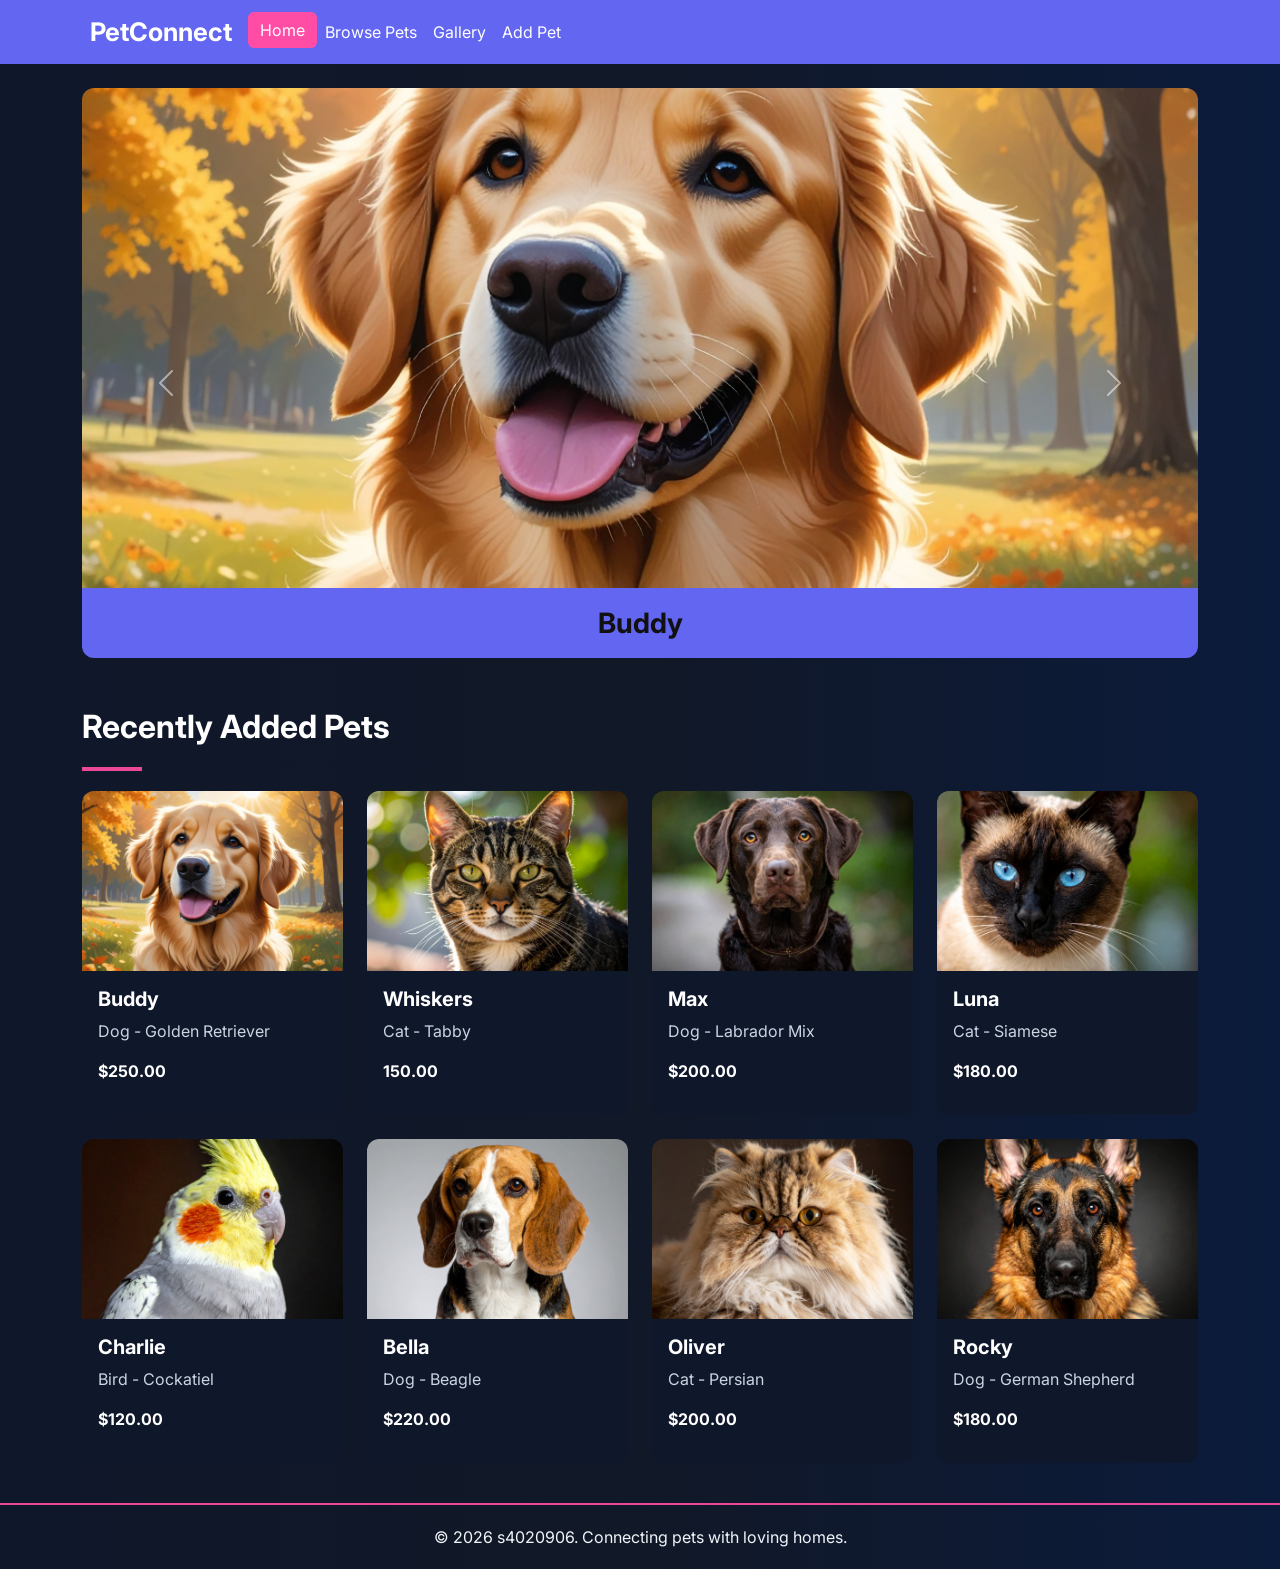
<file: index.html>
<!DOCTYPE html>
<html lang="en">
<head>
    <meta charset="UTF-8">
    <meta name="viewport" content="width=device-width, initial-scale=1.0">
    <title>PetConnect - Home</title>

    
    <link href="https://cdn.jsdelivr.net/npm/bootstrap@5.3.3/dist/css/bootstrap.min.css" rel="stylesheet">
    <link href="https://fonts.googleapis.com/css2?family=Inter:wght@400;;600;700&display=swap" rel="stylesheet">
    <link href="https://fonts.googleapis.com/icon?family=Material+Icons" rel="stylesheet">
    <link href="https://cdn.jsdelivr.net/npm/bootstrap-icons@1.11.3/font/bootstrap-icons.css" rel="stylesheet">
    <link rel="stylesheet" href="assets/css/styles.css">
</head>
<body>

    <header>
        <nav class="navbar navbar-expand-lg navbar-dark custom-navbar">
            <div class="container">
                <a class="navbar-brand brand-logo" href="index.html">
                    <i class="bi bi-paw-fill"></i> PetConnect
                </a>

                <button class="navbar-toggler" type="button" data-bs-toggle="collapse" data-bs-target="#mainNav">
                    <span class="navbar-toggler-icon"></span>
                </button>
                
                <div class="collapse navbar-collapse" id="mainNav">
                    <ul class="navbar-nav">
                        <li class="nav-item"><a class="nav-link active" href="index.html">Home</a></li>
                        <li class="nav-item"><a class="nav-link" href="pets.html">Browse Pets</a></li>
                        <li class="nav-item"><a class="nav-link" href="gallery.html">Gallery</a></li>
                        <li class="nav-item"><a class="nav-link" href="add.html">Add Pet</a></li>
                    </ul>
                </div>
            </div>
        </nav>
    </header>
    
    <main class="container mt-4">
        
        <div id="petCarousel" class="carousel slide mt-4" data-bs-ride="carousel">
           
            <div class="carousel-inner">
                
                <div class="carousel-item active">
                    <img src="assets/images/pets/pet1.jpg" class="d-block w-100" alt="Pet 1">
                    <div class="pet-caption-bar">Buddy</div>
                </div>
                
                <div class="carousel-item">
                    <img src="assets/images/pets/pet2.jpg" clas="d-block w-100" alt="Pet 2">
                    <div class="pet-caption-bar">Whiskers</div>
                </div>
                
                <div class="carousel-item">
                    <img src="assets/images/pets/pet3.jpg" class="d-block w-100" alt="Pet 3">
                    <div class="pet-caption-bar">Charlie</div>
                </div>

                <div class="carousel-item">
                    <img src="assets/images/pets/pet4.jpg" class="d-block w-100" alt="Pet 4">
                    <div class="pet-caption-bar">Bella</div>
                </div>
            
            </div>
            
            <button class="carousel-control-prev" type="button" data-bs-target="#petCarousel" data-bs-slide="prev">
                <span class="carousel-control-prev-icon"></span>
            </button>
            
            <button class="carousel-control-next" type="button" data-bs-target="#petCarousel" data-bs-slide="next">
                <span class="carousel-control-next-icon"></span>
            </button>
        </div>

        <h2 class="section-heading">Recently Added Pets</h2>
        
        <div class="pets-underline"></div>

        <div class="row g-4">
            <div class="col-12 col-sm-6 col-lg-3">
                <a href="gallery.html" class="text-decoration-none">
                    <div class="card pet-card">
                        <img src="assets/images/pets/pet1.jpg" alt="Buddy">
                        <div class="card-body">
                        <h5 class="card-title">Buddy</h5>
                        <p class="card-text">Dog - Golden Retriever</p>
                        <p class="pet-price">$250.00</p>
                    </div>
                </div>
            </a>
        </div>
        
        <div class="col-12 col-sm-6 col-lg-3">
            <a href="gallery.html" class="text-decoration-none">
                <div class="card pet-card">
                    <img src="assets/images/pets/pet2.jpg" alt="Whiskers">
                    <div class="card-body">
                        <h5 class="card-title">Whiskers</h5>
                        <p class="card-text">Cat - Tabby</p>
                        <p class="pet-price">150.00</p>
                    </div>
                </div>
            </a>
        
        </div>
        
        <div class="col-12 col-sm-6 col-lg-3">
            <a href="gallery.html" class="text-decoration-none">
                <div class="card pet-card">
                    <img src="assets/images/pets/pet3.jpg" alt="Max">
                    <div class="card-body">
                        <h5 class="card-title">Max</h5>
                        <p class="card-text">Dog - Labrador Mix</p>
                        <p class="pet-price">$200.00</p>
                    </div>
                </div>
            </a>

        </div>

        <div class="col-12 col-sm-6 col-lg-3">
            <a href="gallery.html" class="text-decoration-none">
                <div class="card pet-card">
                    <img src="assets/images/pets/pet4.jpg" alt="Luna">
                    <div class="card-body">
                        <h5 class="card-title">Luna</h5>
                        <p class="card-text">Cat - Siamese</p>
                        <p class="pet-price">$180.00</p>
                    </div>
                </div>
            </a>
        </div>

        <div class="col-12 col-sm-6 col-lg-3">
            <a href="gallery.html" class="text-decoration-none">
                <div class="card pet-card">
                    <img src="assets/images/pets/pet5.jpg" alt="Charlie">
                    <div class="card-body">
                        <h5 class="card-title">Charlie</h5>
                        <p class="card-text">Bird - Cockatiel</p>
                        <p class="pet-price">$120.00</p>
                    </div>
                </div>
            </a>
        </div>
        
        <div class="col-12 col-sm-6 col-lg-3">
            <a href="gallery.html" class="text-decoration-none">
                <div class="card pet-card">
                    <img src="assets/images/pets/pet6.jpg" alt="Bella">
                    <div class="card-body">
                        <h5 class="card-title">Bella</h5>
                        <p class="card-text">Dog - Beagle</p>
                        <p class="pet-price">$220.00</p>
                    </div>
                </div>
            </a>
        </div>
        
        <div class="col-12 col-sm-6 col-lg-3">
            <a href="gallery.html" class="text-decoration-none">
                <div class="card pet-card">
                    <img src="assets/images/pets/pet7.jpg" alt="Oliver">
                    <div class="card-body">
                        <h5 class="card-title">Oliver</h5>
                        <p class="card-text">Cat - Persian</p>
                        <p class="pet-price">$200.00</p>
                    </div>
                </div>
            </a>
        </div>
        
        <div class="col-12 col-sm-6 col-lg-3">
            <a href="gallery.html" class="text-decoration-none">
                <div class="card pet-card">
                    <img src="assets/images/pets/pet8.jpg" alt="Rocky">
                    <div class="card-body">
                        <h5 class="card-title">Rocky</h5>
                        <p class="card-text">Dog - German Shepherd</p>
                        <p class="pet-price">$180.00</p>
                    </div>
                </div>
            </a>
        </div>
    
    </main>
    
    <footer class="site-footer">
        &copy; 2026 s4020906. Connecting pets with loving homes. 
    </footer>
    
    <script src="https://cdn.jsdelivr.net/npm/bootstrap@5.3.3/dist/js/bootstrap.bundle.min.js"></script>
    
</body>
</html>
</file>
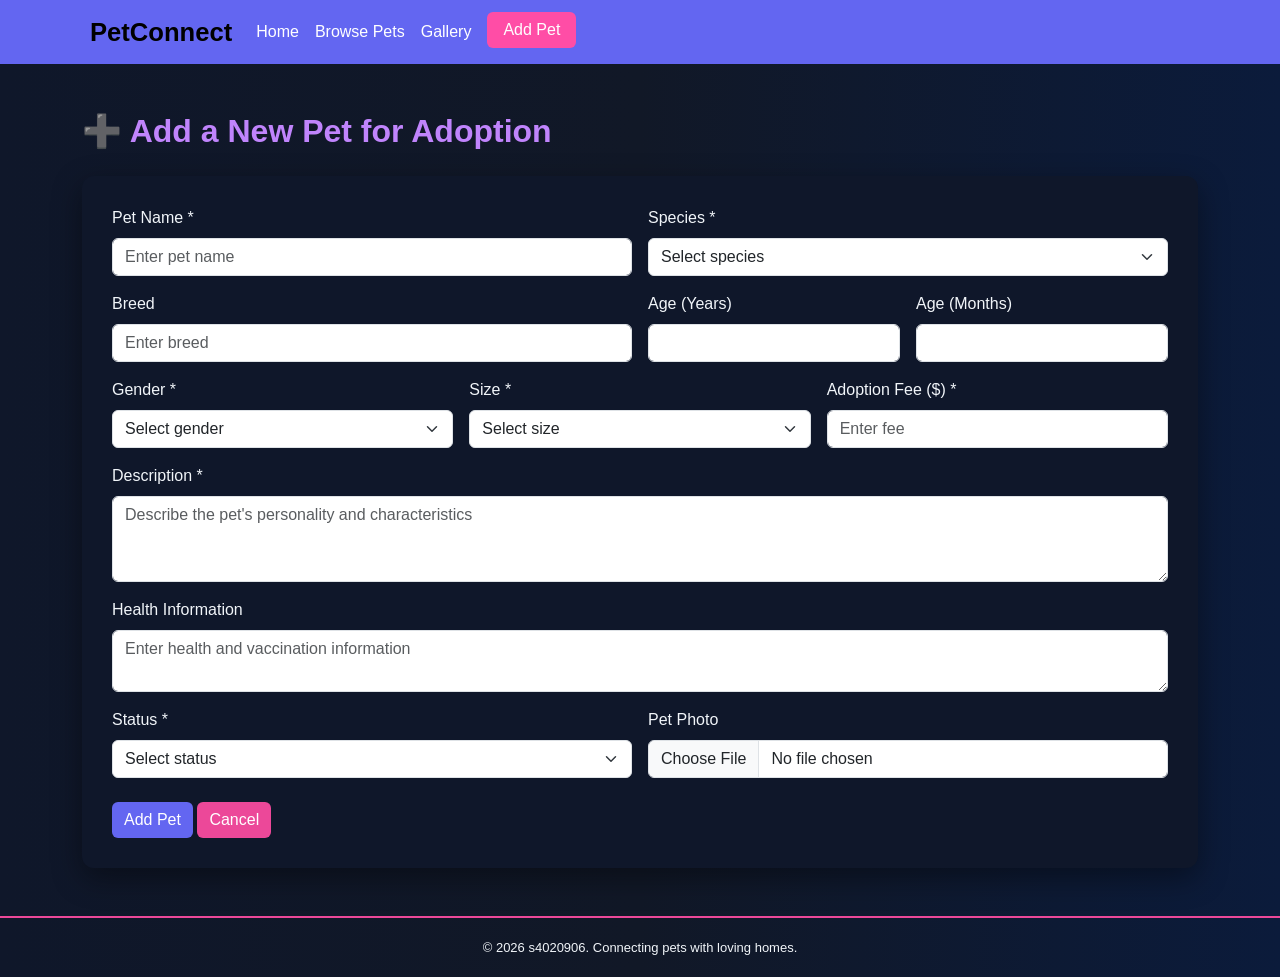
<file: add.html>
<!DOCTYPE html>
<html lang="en">
    <head>
        <meta charset="UTF-8">
        <meta name="viewport" content="width=device-width, initial-scale=1">
        <title>Add Pet</title>

        <link href="https://cdn.jsdelivr.net/npm/bootstrap@5.3.0/dist/css/bootstrap.min.css" rel="stylesheet">
        <link href="https://cdn.jsdelivr.net/npm/bootstrap-icons@1.11.3/font/bootstrap-icons.css" rel="stylesheet">
        <link rel="stylesheet" href="assets/css/styles.css">
    </head>

    <body>

        <!-- NAVBAR -->
         <nav class="navbar navbar-expand-lg custom-navbar">
            <div class="container">
                <a class="navbar-brand brand-logo" href="index.html">
                    <i class="bi bi-paw-fill"></i> PetConnect
                </a>

                <button class="navbar-toggler" data-bs-toggle="collapse" data-bs-target="#nav">
                    <span class="navbar-toggler-icon"></span>
                </button>

                <div class="collapse navbar-collapse" id="mainNav">
                    <ul class="navbar-nav">
                        <li class="nav-item"><a class="nav-link" href="index.html">Home</a></li>
                        <li class="nav-item"><a class="nav-link" href="pets.html">Browse Pets</a></li>
                        <li class="nav-item"><a class="nav-link" href="gallery.html">Gallery</a></li>
                        <li class="nav-item"><a class="nav-link active btn btn-pink text-white px-3 ms-2" href="#">Add Pet</a></li>
                    </ul>
                </div>
            </div>
         </nav>

         <!-- MAIN -->
          <main class="container my-5">

            <h2 class="page-title">➕ Add a New Pet for Adoption</h2>

            <div class="form-box">

                <form>

                    <div class="row g-3">

                        <div class="col-md-6">
                            <label class="form-label">Pet Name *</label>
                            <input type="text" class="form-control" placeholder="Enter pet name">
                        </div>

                        <div class="col-md-6">
                            <label class="form-label">Species *</label>
                            <select class="form-select">
                                <option>Select species</option>
                                <option>Dog</option>
                                <option>Cat</option>
                                <option>Bird</option>
                            </select>
                        </div>

                        <div class="col-md-6">
                            <label class="form-label">Breed</label>
                            <input type="text" class="form-control" placeholder="Enter breed">
                        </div>

                        <div class="col-md-3">
                            <label class="form-label">Age (Years)</label>
                            <input type="number" class="form-control">
                        </div>

                        <div class="col-md-3">
                            <label class="form-label">Age (Months)</label>
                            <input type="number" class="form-control">
                        </div>

                        <div class="col-md-4">
                            <label class="form-label">Gender *</label>
                            <select class="form-select">
                                <option>Select gender</option>
                                <option>Male</option>
                                <option>Female</option>
                            </select>
                        </div>

                        <div class="col-md-4">
                            <label class="form-label">Size *</label>
                            <select class="form-select">
                                <option>Select size</option>
                                <option>Small</option>
                                <option>Medium</option>
                                <option>Large</option>
                            </select>
                        </div>

                        <div class="col-md-4">
                            <label class="form-label">Adoption Fee ($) *</label>
                            <input type="number" class="form-control" placeholder="Enter fee">
                        </div>

                        <div class="col-12">
                            <label class="form-label">Description *</label>
                            <textarea class="form-control" rows="3"
                            placeholder="Describe the pet's personality and characteristics"></textarea>
                        </div>

                        <div class="col-12">
                            <label class="form-label">Health Information</label>
                            <textarea class="form-control" rows="2"
                            placeholder="Enter health and vaccination information"></textarea>
                        </div>

                        <div class="col-md-6">
                            <label class="form-label">Status *</label>
                            <select class="form-select">
                                <option>Select status</option>
                                <option>Available</option>
                                <option>Pending</option>
                                <option>Adopted</option>
                            </select>
                        </div>

                        <div class="col-md-6">
                            <label class="form-label">Pet Photo</label>
                            <input type="file" class="form-control">
                        </div>

                    </div>

                    <div class="mt-4">
                        <button class="btn btn-purple">Add Pet</button>
                        <button class="btn btn-pink">Cancel</button>
                    </div>

                </form>

            </div>
          </main>

          <footer class="site-footer">
            <p>&copy; 2026 s4020906. Connecting pets with loving homes.</p>
          </footer>
          
    </body>
</html>
</file>
<file: assets/css/styles.css>
body {
    font-family: 'Inter', sans-serif;
    background: linear-gradient(90deg, #0f172a, #111827, #0b1b3b);
    color: #f1f5f9;
    margin: 0;
    min-height: 100vh;
}

.custom-navbar {
    background-color: #6366f1;
}

.navbar-brand {
    font-weight: 700;
    display: flex;
    align-items: center;
    gap: 6px;
}

.navbar .nav-link {
    color: #ffffff;
    transition: all 0.3s ease;
}

.navbar .nav-link:hover {
    background-color: #ff4da6; /* pink */
    color: #ffffff;
    border-radius: 6px;
    padding: 6px 12px;
}

.navbar .nav-link.active {
    background-color: #ff4da6;
    border-radius: 6px;
    padding: 6px 12px;
}

.page-title {
    color: #c084fc;
    font-weight: 700;
    margin-bottom: 10px
}

.site-footer {
    width: 100%;
    text-align: center;
    padding: 20px 0;
    margin-top: 40px;
    color: #ffffff
    back-ground: linear-gradient(90deg, #d1d5db, #1e293b, #0f172a);
    border-top: 2px solid #ec4899;
}

.site-footer p {
    margin: 0;
    font-size: 13px;
}

.carousel-item img {
    width: 100%;
    height: 500px;
    object-fit: cover;
    border-radius: 12px 12px 0 0;
}

.pet-caption-bar {
    background-color: #6366f1;
    color: #111;
    text-align: center;
    font-weight: 700;
    font-size: 28px;
    padding: 14px;
    border-radius: 0 0 12px 12px;
    margin-bottom: 20px;
}

.section-heading {
    color: white;
    font-weight: 700;
    margin-top: 30px;
    margin-bottom: 20px;
    display: flex;
    align-items: center;
    gap: 8px;
}

.pets-underline {
    width: 60px;
    height: 4px;
    background-color: #ec4899;
    border-color: 10px;
    margin-bottom: 20px;
}

.card.pet-card {
    background-color: #0f172a;
    border: none;
    border-radius: 12px;
    overflow: hidden;
    height: 100%;
}

.card.pet-card img {
    width: 100%;
    height: 180px;
    object-fit: cover;
}

.card.pet-card .card-body {
    background-color: #0f172a;
    padding: 16px;
}

.card.pet-card .card-title {
    color: #ffffff;
    font-weight: 700;
}

.card.pet-card .card-text {
    color: #cbd5e1;
}

.card.pet-card .pet-price {
    font-weight: 700;
    color: #ffffff;
}

.nav-icon {
    font-size: 16px;
    margin-right: 4px;
}

.pets-banner {
    width: 100%;
    height: 300px;
    object-fit: cover;
    border-radius: 12px;
    display: block;
}

.pets-table {
    background-color: #ffffff;
    color: #111827;
    border-radius: 12px;
    overflow: hidden;
    margin-bottom: 0;
    width: 100%;
    font-size: 15px;
}

.pets-table thead th {
    background-color: #f3f4f6;
    color: #111827;
    font-weight: 700;
    font-size: 14px;
    border: 1px solid #d1d5db;
    padding: 16px;
}

.pets-table td {
    border: 1px solid #d1d5db;
    padding: 16px;
    vertical-align: middle;
}

.pet-name-cell {
    color: #6366f1;
    font-weight: 700;
}

.form-box {
    background: #0f172a;
    padding: 30px;
    border-radius: 12px;
    box-shadow: 0 10px 30px rgba(0,0,0,0.4);
}

.btn-purple {
    background: #6366f1;
    color: white;
    border: none;
}

.btn-purple:hover {
    background: #4f46e5;
}

.btn-pink{
    background: #ec4899;
    color: white;
    border: none;
}

.page-title {
    color: #c084fc;
    font-weight: 700;
    margin-bottom: 25px;
}

.gallery-top {
    display: flex;
    justify-content: space-between;
    align-items: flex-start;
    margin-bottom: 20px;
    gap: 20px;
}

.filter-box {
    min-width: 180px;
}

.filter-label {
    color: #ffffff;
    font-size: 13px;
    margin-bottom: 6px;
    display: block;
}

.badge-row {
    display: flex;
    gap: 8px;
    margin-bottom: 10px;
}

.section-badge,
.status-badge {
    display: inline-block;
    padding: 4px 10px;
    border-radius: 999px;
    font-size: 12px;
    font-weight: 600;
    color: #ffffff;
}

.species-badge {
    background-color: #8b5cf6;
}

.status-badge {
    background-color: #ec4899;
}

.gallery-clickable {
    cursor: pointer;
    transition: transform 0.2s ease, box-shadow 0.2s ease;
}

.gallery-clickable:hover {
    transform: translateY(-4px);
    box-shadow: 0 12px 24px rgba(0,0,0,0.35);
}

.custom-modal {
    background-color: #0f172a;
    border: 1px solid rgba(255,255,255,0.1);
}

.custom-modal-header {
    background-color: #6366f1;
    color: #ffffff;
}

@media (max-width: 768px) {
    .gallery-top {
        flex-direction: column;
        align-items: stretch;
    }

    .filter-box {
        width: 100%
    }
}

.brand-logo {
    font-size: 1.6rem;
    font-weight: 700;
    display: flex;
    align-items: center;
    gap: 8px;
}

.brand-logo i {
    font-size: 1.6rem;
    color: #ffffff;
}
</file>
